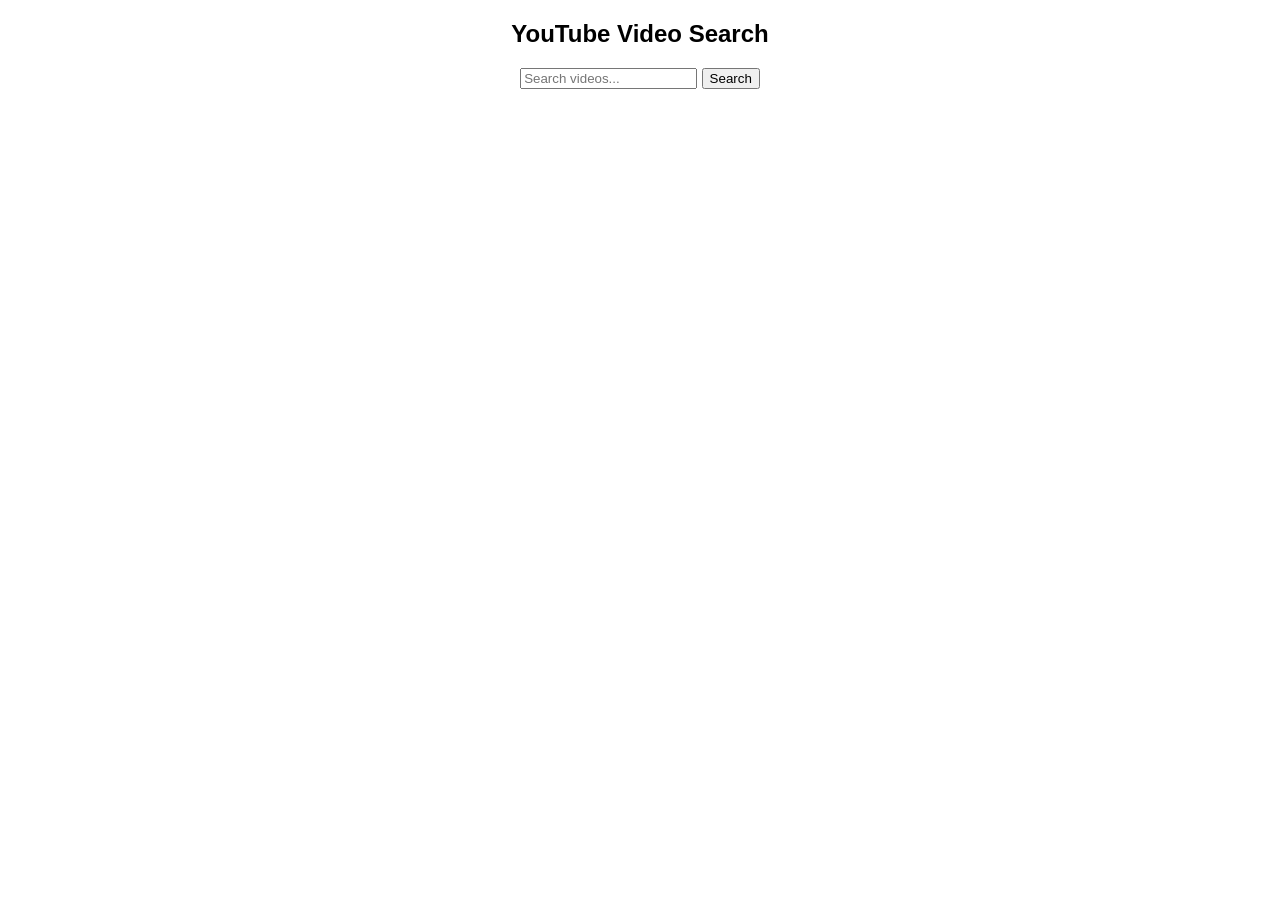
<file: index.html>
<!DOCTYPE html>
<html lang="en">
<head>
    <meta charset="UTF-8">
    <title>On-Demand Media Player</title>
    <style>
        body {
            font-family: Arial;
            text-align: center;
        }
        #videos {
            display: flex;
            justify-content: center;
            flex-wrap: wrap;
            gap: 10px;
            margin-top: 20px;
        }
        img {
            cursor: pointer;
            width: 200px;
            border-radius: 8px;
        }
        iframe {
            margin-top: 20px;
            width: 560px;
            height: 315px;
        }
    </style>
</head>
<body>

    <h2>YouTube Video Search</h2>

    <input type="text" id="searchInput" placeholder="Search videos..." />
    <button onclick="searchVideos()">Search</button>

    <br>

    <iframe id="player" src="" frameborder="0" allowfullscreen></iframe>

    <div id="videos"></div>

    <script src="script.js"></script>
</body>
</html>
</file>
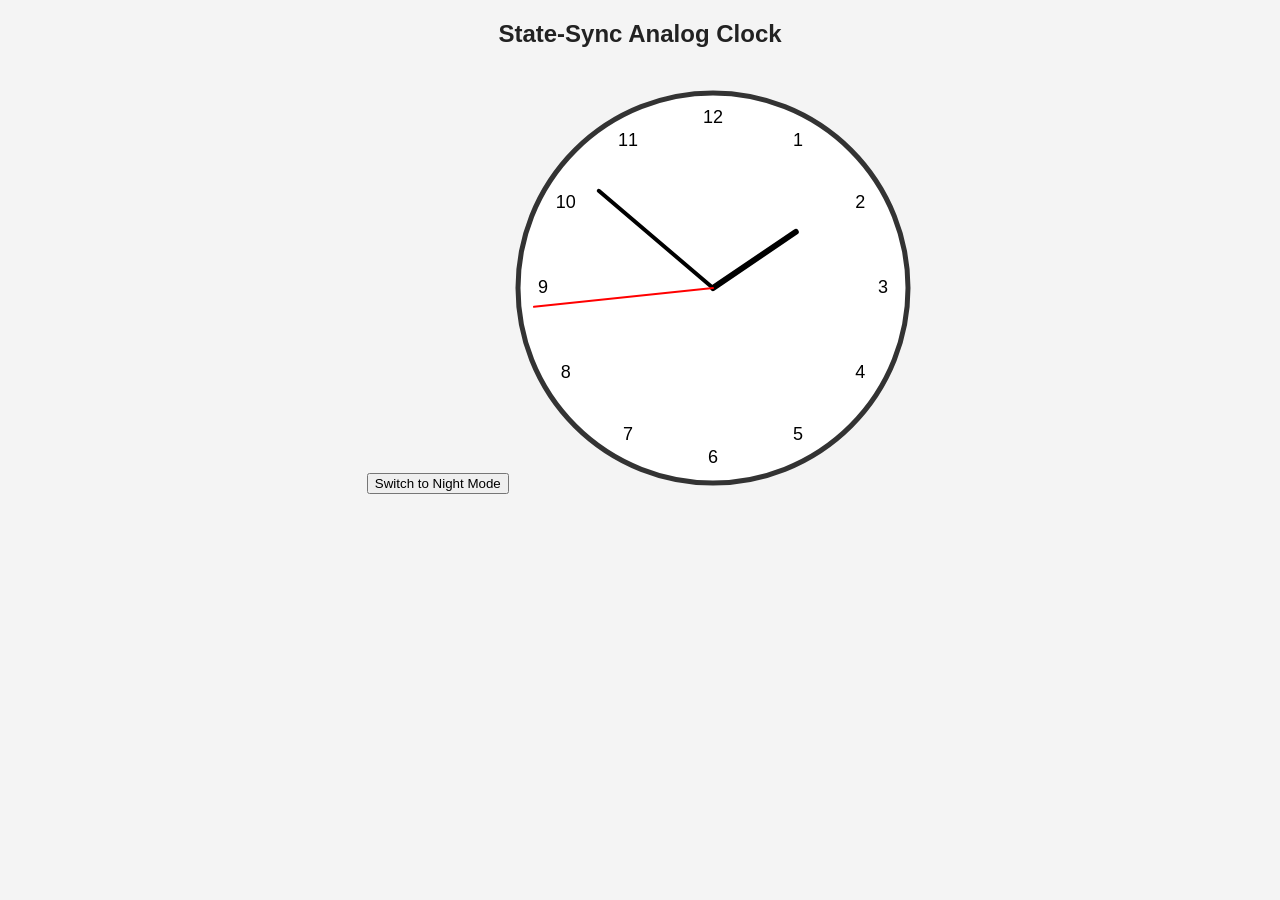
<file: State Sync Analog Clock/index.html>
<!DOCTYPE html>
<html lang="en">
<head>
    <meta charset="UTF-8">
    <title>State-Sync Analog Clock</title>
    <link rel="stylesheet" href="style.css">
</head>
<body>

    <h2>State-Sync Analog Clock</h2>

    <!-- Toggle Button -->
    <button id="modeToggle">Switch to Night Mode</button>

    <!-- Canvas -->
    <canvas id="clockCanvas" width="400" height="400"></canvas>

    <script src="script.js"></script>
    
</body>
</html>
</file>
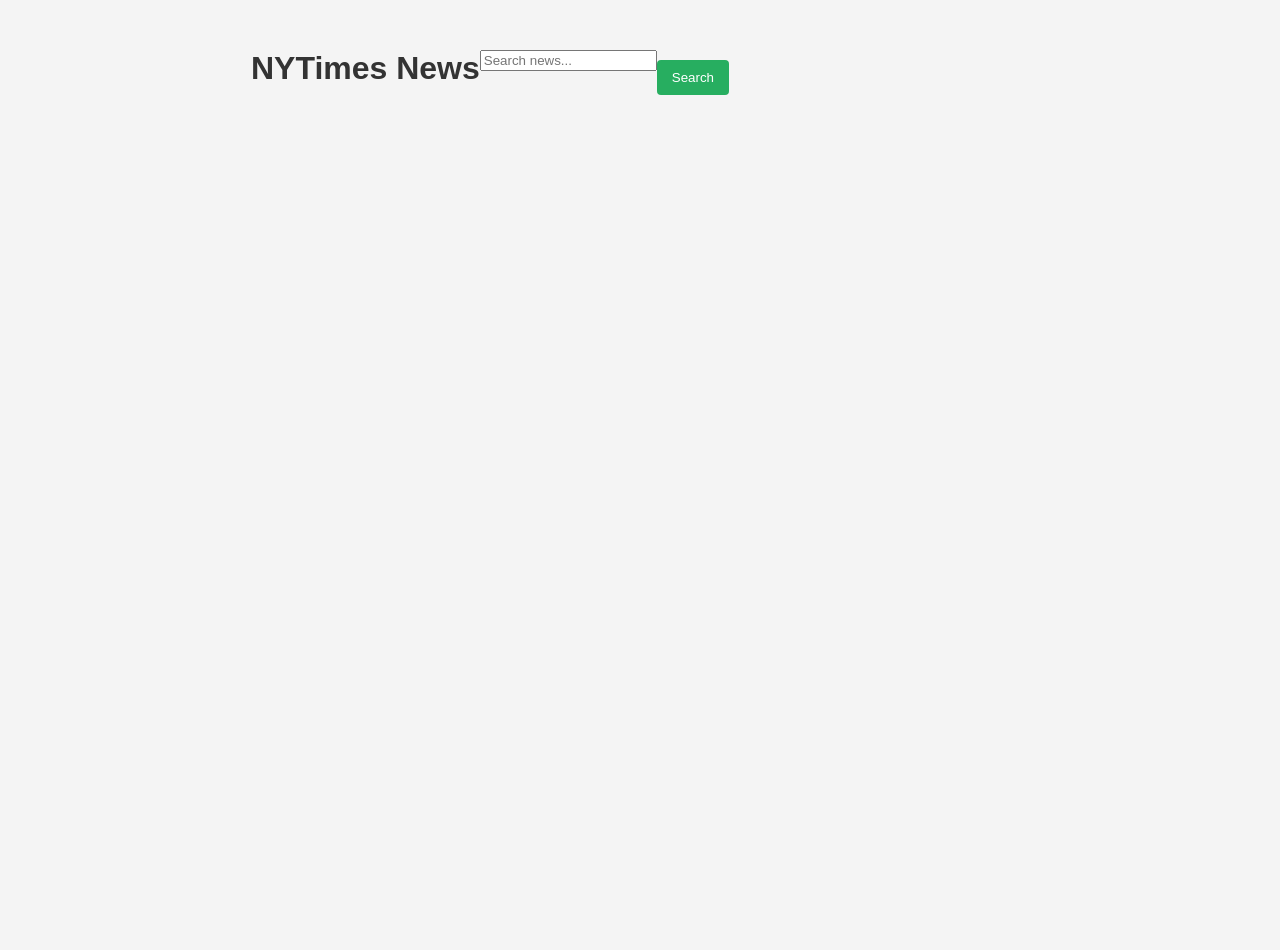
<file: Question 2/question2.html>
<!DOCTYPE html>
<html lang="en">
<head>
  <meta charset="UTF-8">
  <title>NYTimes News Feed</title>
  <link rel="stylesheet" href="styles.css">
</head>
<body>

  <h1>NYTimes News</h1>

  <!-- Search Bar -->
  <input type="text" id="searchInput" placeholder="Search news...">
  <button onclick="fetchNews()">Search</button>

  <!-- Loading Spinner -->
  <div id="spinner" class="spinner hidden"></div>

  <!-- News Grid -->
  <div id="newsContainer" class="grid"></div>

  <script src="script.js"></script>
</body>
</html>
</file>
<file: State Sync Analog Clock/style.css>
body {
    text-align: center;
    font-family: Arial, sans-serif;
    transition: background 0.3s, color 0.3s;
}

/* Day Mode */
body.day {
    background-color: #f4f4f4;
    color: #222;
}

/* Night Mode */
body.night {
    background-color: #121212;
    color: #f4f4f4;
}

canvas {
    background-color: transparent;
    margin-top: 20px;
}
</file>
<file: Question 2/styles.css>
body {
    font-family: 'Segoe UI', Tahoma, Geneva, Verdana, sans-serif;
    background: #f4f4f4;
    display: flex;
    justify-content: center;
    align-items: flex-start;
    padding-top: 50px;
    min-height: 100vh;
    margin: 0;
}

.app-container {
    background: white;
    padding: 2rem;
    border-radius: 8px;
    box-shadow: 0 4px 12px rgba(0,0,0,0.1);
    width: 400px;
    text-align: left;
}

h1 { 
    margin-top: 0; 
    color: #333; 
}

button {
    padding: 10px 15px;
    background-color: #27ae60;
    color: white;
    border: none;
    border-radius: 4px;
    cursor: pointer;
    margin-top: 10px;
}

#demo ul {
    list-style: none;
    padding: 0;
}

#demo li {
    background: #fafafa;
    padding: 10px;
    margin-bottom: 6px;
    border-radius: 4px;
    border: 1px solid #eee;
}


#highEarners {
    list-style: none;
    padding: 0;
}

#highEarners li {
    padding: 6px;
    border-bottom: 1px solid #eee;
}

pre {
    background: #f9f9f9;
    padding: 10px;
    border-radius: 4px;
    font-size: 0.8rem;
    overflow-x: auto;
}

#searchBar {
    width: 100%;
    padding: 10px;
    margin-bottom: 15px;
    border: 1px solid #ddd;
    border-radius: 4px;
}


.grid {
  display: grid;
  grid-template-columns: repeat(auto-fill, minmax(300px, 1fr));
  gap: 20px;
  margin-top: 20px;
}


.card {
  border: 1px solid #ccc;
  padding: 15px;
  border-radius: 10px;
  background: #f9f9f9;
}

.card h3 {
  margin-bottom: 10px;
}

.card p {
  font-size: 14px;
}


.card button {
  margin-top: 10px;
  padding: 8px 12px;
  cursor: pointer;
}


.spinner {
  border: 6px solid #f3f3f3;
  border-top: 6px solid #333;
  border-radius: 50%;
  width: 40px;
  height: 40px;
  animation: spin 1s linear infinite;
  margin: 20px auto;
}

.hidden {
  display: none;
}

@keyframes spin {
  0% { transform: rotate(0deg); }
  100% { transform: rotate(360deg); }
}
</file>
